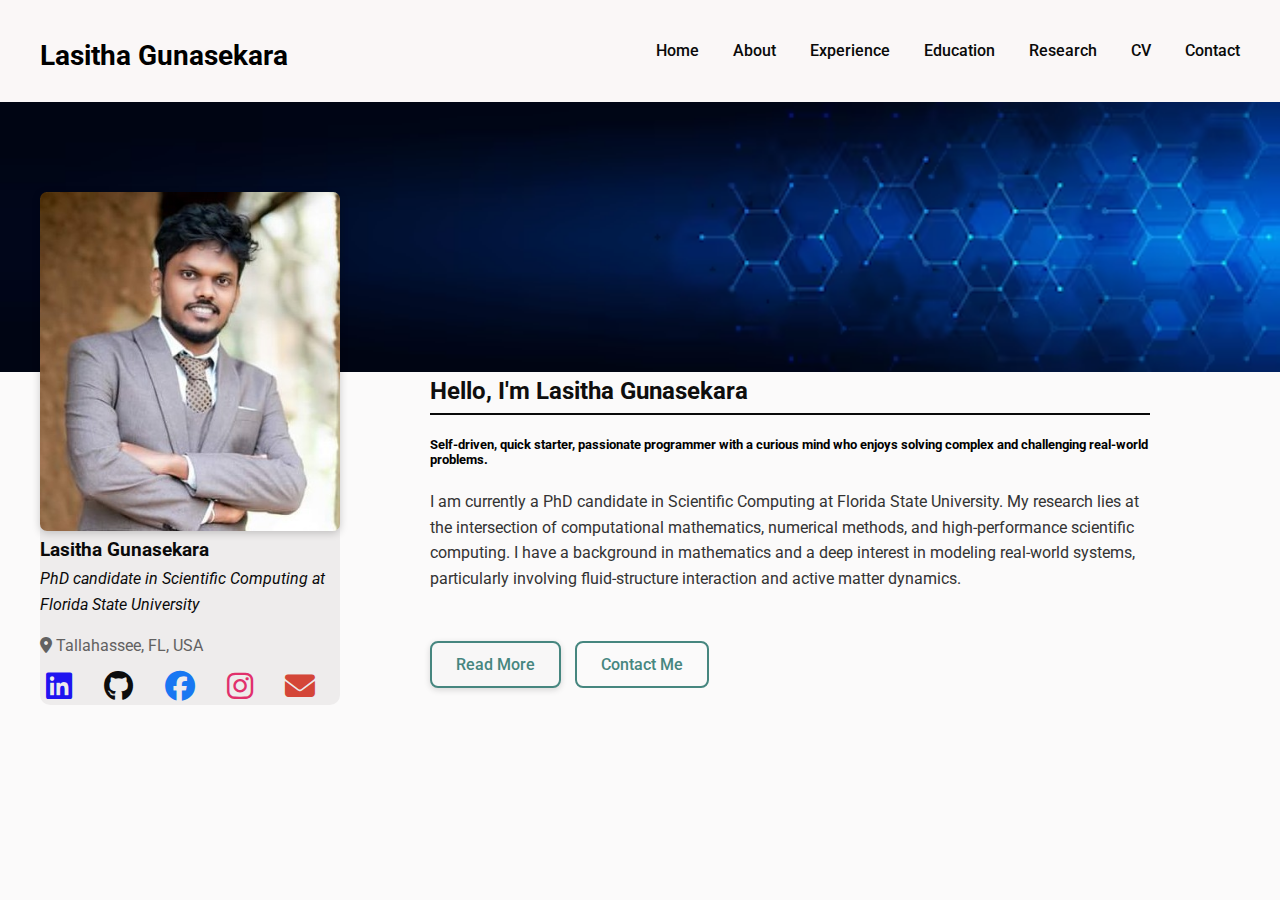
<file: index.html>
<!DOCTYPE html>
<html lang="en">
<head>
  <meta charset="UTF-8">
  <title>Lasitha Madusanka | PhD Student</title>
  <link rel="stylesheet" href="https://fonts.googleapis.com/css2?family=Roboto:wght@300;500;700&display=swap">
  <!-- ✅ Font Awesome for icons -->
  <link rel="stylesheet" href="https://cdnjs.cloudflare.com/ajax/libs/font-awesome/6.5.0/css/all.min.css">
  <link rel="stylesheet" href="/assets/css/style.css"> 


<header>
  <h1>Lasitha Gunasekara</h1>
  <nav>
    <a href="home.html">Home</a>
   <a href="about.html">About</a>
      <a href="experience.html">Experience</a>
      <a href="education.html">Education</a>
      <a href="research.html">Research</a>
      <a href="cv.html">CV</a>
      <a href="contact.html">Contact</a>
  </nav>
</header>

<div class="banner"> </div>

<div class="container">
<div class="main-wrapper">
  <!-- Sidebar with Profile -->
  <div class="sidebar">
    <img src="/assets/img/bio_image.jpg" alt="Lasitha Madusanka" style="width: 100%; border-radius: 7px; margin-bottom: -15px;">
    <h3 style="margin-bottom: 5px; color: #0a0a0a;">Lasitha Gunasekara</h3>
    <p style="font-style: italic; color: #0a0a0a; margin-top: 0;">
      PhD candidate in Scientific Computing at Florida State University
    </p>
    <p style="color: #626161; margin: 10px 0;">
      <i class="fa fa-map-marker-alt"></i> Tallahassee, FL, USA
    </p>
  <div class="social">
  <a href="https://www.linkedin.com/in/lasitha-gunasekara-23a502315/" target="_blank">
    <button class="icon-btn linkedin">
      <i class="fab fa-linkedin" style="color: hsl(243, 88%, 51%);"></i>
    </button>
  </a>

  <a href="https://github.com/LasithaGunasekara/" target="_blank">
    <button class="icon-btn github">
      <i class="fab fa-github" style="color: hsl(0, 0%, 5%);"></i>
    </button>
  </a>

  <a href="https://www.facebook.com/lasitha.madusanka.71/" target="_blank">
    <button class="icon-btn facebook">
      <i class="fab fa-facebook" style="color: #1877F2;"></i>
    </button>
  </a>

  <a href="https://www.instagram.com/lasitha.madusanka.71/" target="_blank">
    <button class="icon-btn instagram">
      <i class="fab fa-instagram" style="color: #E1306C;"></i>
    </button>
  </a>

  <a href="mailto:hmg21g@fsu.edu">
    <button class="icon-btn email">
      <i class="fas fa-envelope" style="color: #D44638;"></i>
    </button>
  </a>
</div>

 </div>
  </div>

  <!-- Main content py -m http.server 8000  http://localhost:8000/-->
  
  <div class="col-md-9">
    <div class="content section-padding valign" style="margin-left: 10%; margin-top: 185px;">
      <div class="caption">
  <h2>Hello, I'm <span class="teal">Lasitha Gunasekara</span></h2>

  <h5>
    Self-driven, quick starter, passionate programmer with a curious mind who enjoys solving complex and challenging real-world problems.
  </h5>

  <p style="margin-top: 20px; font-size: 16px; line-height: 1.6; color: #333;">
    I am currently a PhD candidate in Scientific Computing at Florida State University.
    My research lies at the intersection of computational mathematics, numerical methods,
    and high-performance scientific computing. I have a background in mathematics and a deep interest
    in modeling real-world systems, particularly involving fluid-structure interaction and active matter dynamics.
  </p>
</div>


      

      <div class='buttons'>
        <a href="#about" class="readme">Read More</a>
        <a href="#contact" class="contactme">Contact Me</a>
      </div>
      
    </div>
  </div>

</div>
</body>
</html>
</file>
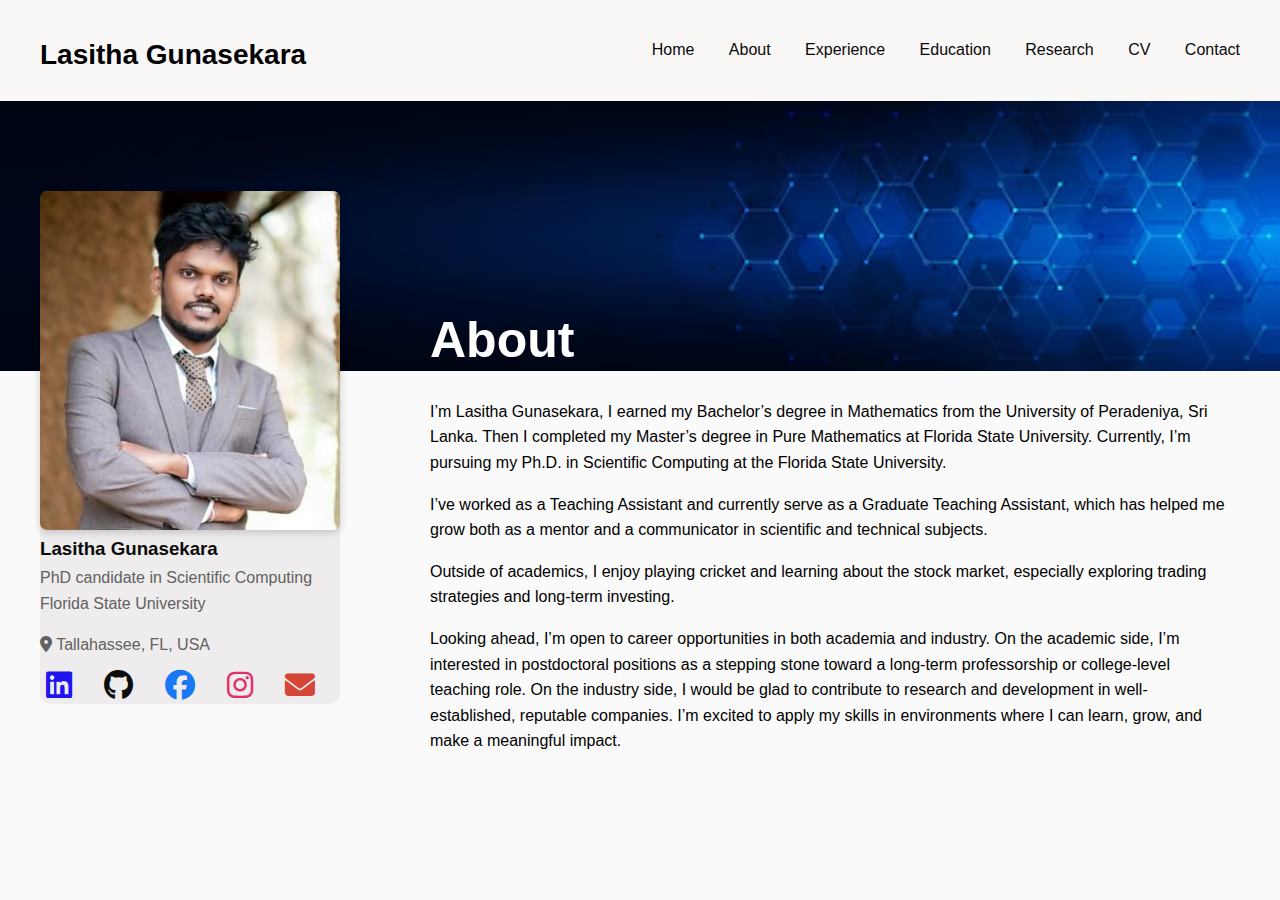
<file: about.html>
<!DOCTYPE html>
<html lang="en">
<head>
  <meta charset="UTF-8" />
  <title>About | Lasitha Gunasekara</title>
  <link rel="stylesheet" href="https://cdnjs.cloudflare.com/ajax/libs/font-awesome/6.5.0/css/all.min.css">
 <link rel="stylesheet" href="/assets/css/style.css"> 
</head>
<body>
  <header>
  <h1>Lasitha Gunasekara</h1>
  <nav>
    <a href="home.html">Home</a>
   <a href="about.html">About</a>
      <a href="experience.html">Experience</a>
      <a href="education.html">Education</a>
      <a href="research.html">Research</a>
      <a href="cv.html">CV</a>
      <a href="contact.html">Contact</a>
  </nav>
</header>

<div class="banner"> </div>

<div class="container">
<div class="main-wrapper">
  <!-- Sidebar with Profile -->
  <div class="sidebar">
        <img src="/assets/img/bio_image.jpg" alt="Lasitha Madusanka"
          style="width: 100%; border-radius: 7px; margin-bottom: -15px;">
        <h3 style="margin-bottom: 5px; color: #0a0a0a;">Lasitha Gunasekara</h3>
        <p style=" color: #626161; margin-top: 0;">
          PhD candidate in Scientific Computing Florida State University
        </p>
        <p style="color: #626161; margin: 10px 0;">
          <i class="fa fa-map-marker-alt"></i> Tallahassee, FL, USA
        </p>

  <div class="social">
  <a href="https://www.linkedin.com/in/lasitha-gunasekara-23a502315/" target="_blank">
    <button class="icon-btn linkedin">
      <i class="fab fa-linkedin" style="color: hsl(243, 88%, 51%);"></i>
    </button>
  </a>

  <a href="https://github.com/LasithaGunasekara/" target="_blank">
    <button class="icon-btn github">
      <i class="fab fa-github" style="color: hsl(0, 0%, 5%);"></i>
    </button>
  </a>

  <a href="https://www.facebook.com/lasitha.madusanka.71/" target="_blank">
    <button class="icon-btn facebook">
      <i class="fab fa-facebook" style="color: #1877F2;"></i>
    </button>
  </a>

  <a href="https://www.instagram.com/lasitha.madusanka.71/" target="_blank">
    <button class="icon-btn instagram">
      <i class="fab fa-instagram" style="color: #E1306C;"></i>
    </button>
  </a>

  <a href="mailto:hmg21g@fsu.edu">
    <button class="icon-btn email">
      <i class="fas fa-envelope" style="color: #D44638;"></i>
    </button>
  </a>
</div>

 </div>
  </div>

  <main>
    <section id="about" class="banner-section">
  <div class="overlay">
    <h1 class="banner-title" style="margin-top: 120px; margin-left: 80px";>About</h1>
  </div>
  <div class="content section-padding valign" style="margin-left: 80px; margin-top: 30px; line-height: 1.6;">
     <p>
      I’m Lasitha Gunasekara, I earned my Bachelor’s degree in Mathematics from the University of Peradeniya, Sri Lanka. Then I completed my Master’s degree in Pure Mathematics at Florida State University. Currently, I’m pursuing my Ph.D. in Scientific Computing at the Florida State University.
    </p>
    <p>
     I’ve worked as a Teaching Assistant and currently serve as a Graduate Teaching Assistant, which has helped me grow both as a mentor and a communicator in scientific and technical subjects.
    </p>
    <p>
      Outside of academics, I enjoy playing cricket and learning about the stock market, especially exploring trading strategies and long-term investing.
    </p>
    <p>Looking ahead, I’m open to career opportunities in both academia and industry. On the academic side, I’m interested in postdoctoral positions as a stepping stone toward a long-term professorship or college-level teaching role. On the industry side, I would be glad to contribute to research and development in well-established, reputable companies. I’m excited to apply my skills in environments where I can learn, grow, and make a meaningful impact.</p>
    </div>
</div>
    </section>
  </main>
</body>
</html>
</file>
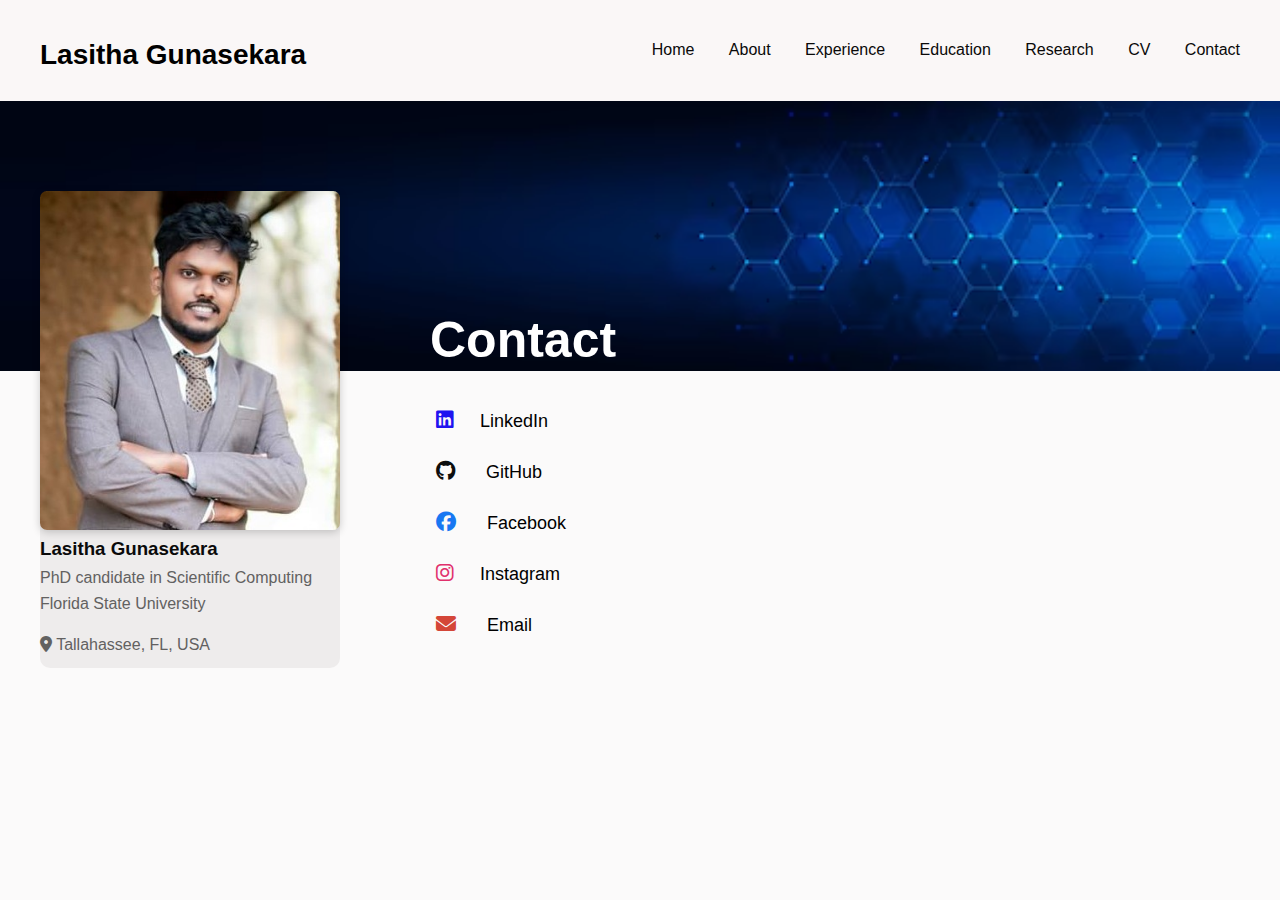
<file: contact.html>
<!DOCTYPE html>
<html lang="en">
<head>
  <meta charset="UTF-8" />
  <title>Contact | Lasitha Gunasekara</title>
  <link rel="stylesheet" href="https://cdnjs.cloudflare.com/ajax/libs/font-awesome/6.5.0/css/all.min.css">
 <link rel="stylesheet" href="/assets/css/style.css"> 
</head>
<body>
  <header>
  <h1>Lasitha Gunasekara</h1>
  <nav>
    <a href="index.html">Home</a>
   <a href="about.html">About</a>
      <a href="experience.html">Experience</a>
      <a href="education.html">Education</a>
      <a href="research.html">Research</a>
      <a href="cv.html">CV</a>
      <a href="contact.html">Contact</a>
  </nav>
</header>

<div class="banner"> </div>

<div class="container">
<div class="main-wrapper">
  <!-- Sidebar with Profile -->
  <div class="sidebar">
        <img src="/assets/img/bio_image.jpg" alt="Lasitha Madusanka"
          style="width: 100%; border-radius: 7px; margin-bottom: -15px;">
        <h3 style="margin-bottom: 5px; color: #0a0a0a;">Lasitha Gunasekara</h3>
        <p style=" color: #626161; margin-top: 0;">
          PhD candidate in Scientific Computing Florida State University
        </p>
        <p style="color: #626161; margin: 10px 0;">
          <i class="fa fa-map-marker-alt"></i> Tallahassee, FL, USA
        </p>
 

 </div>
  </div>

  <main>
    <section id="about" class="banner-section">
  <div class="overlay">
    <h1 class="banner-title" style="margin-top: 120px; margin-left: 80px";>Contact</h1>
  </div>
   <div class="contact-icons-vertical">
  <a href="https://www.linkedin.com/in/lasitha-gunasekara-23a502315/" target="_blank">
    <button class="icon-btn linkedin">
      <i class="fab fa-linkedin" style="color: hsl(243, 88%, 51%);"></i>
    </button>LinkedIn
  </a>

  <a href="https://github.com/LasithaGunasekara/" target="_blank">
    <button class="icon-btn github">
      <i class="fab fa-github" style="color: hsl(0, 0%, 5%);"></i>
    </button> GitHub
  </a>

  <a href="https://www.facebook.com/lasitha.madusanka.71/" target="_blank">
    <button class="icon-btn facebook">
      <i class="fab fa-facebook" style="color: #1877F2;"></i>
    </button> Facebook
  </a>

  <a href="https://www.instagram.com/lasitha.madusanka.71/" target="_blank">
    <button class="icon-btn instagram">
      <i class="fab fa-instagram" style="color: #E1306C;"></i>
    </button>Instagram
  </a>

  <a href="mailto:hmg21g@fsu.edu">
    <button class="icon-btn email">
      <i class="fas fa-envelope" style="color: #D44638;"></i>
    </button> Email
  </a>
</div>

</section></div></main>
</body>
</html>
</file>
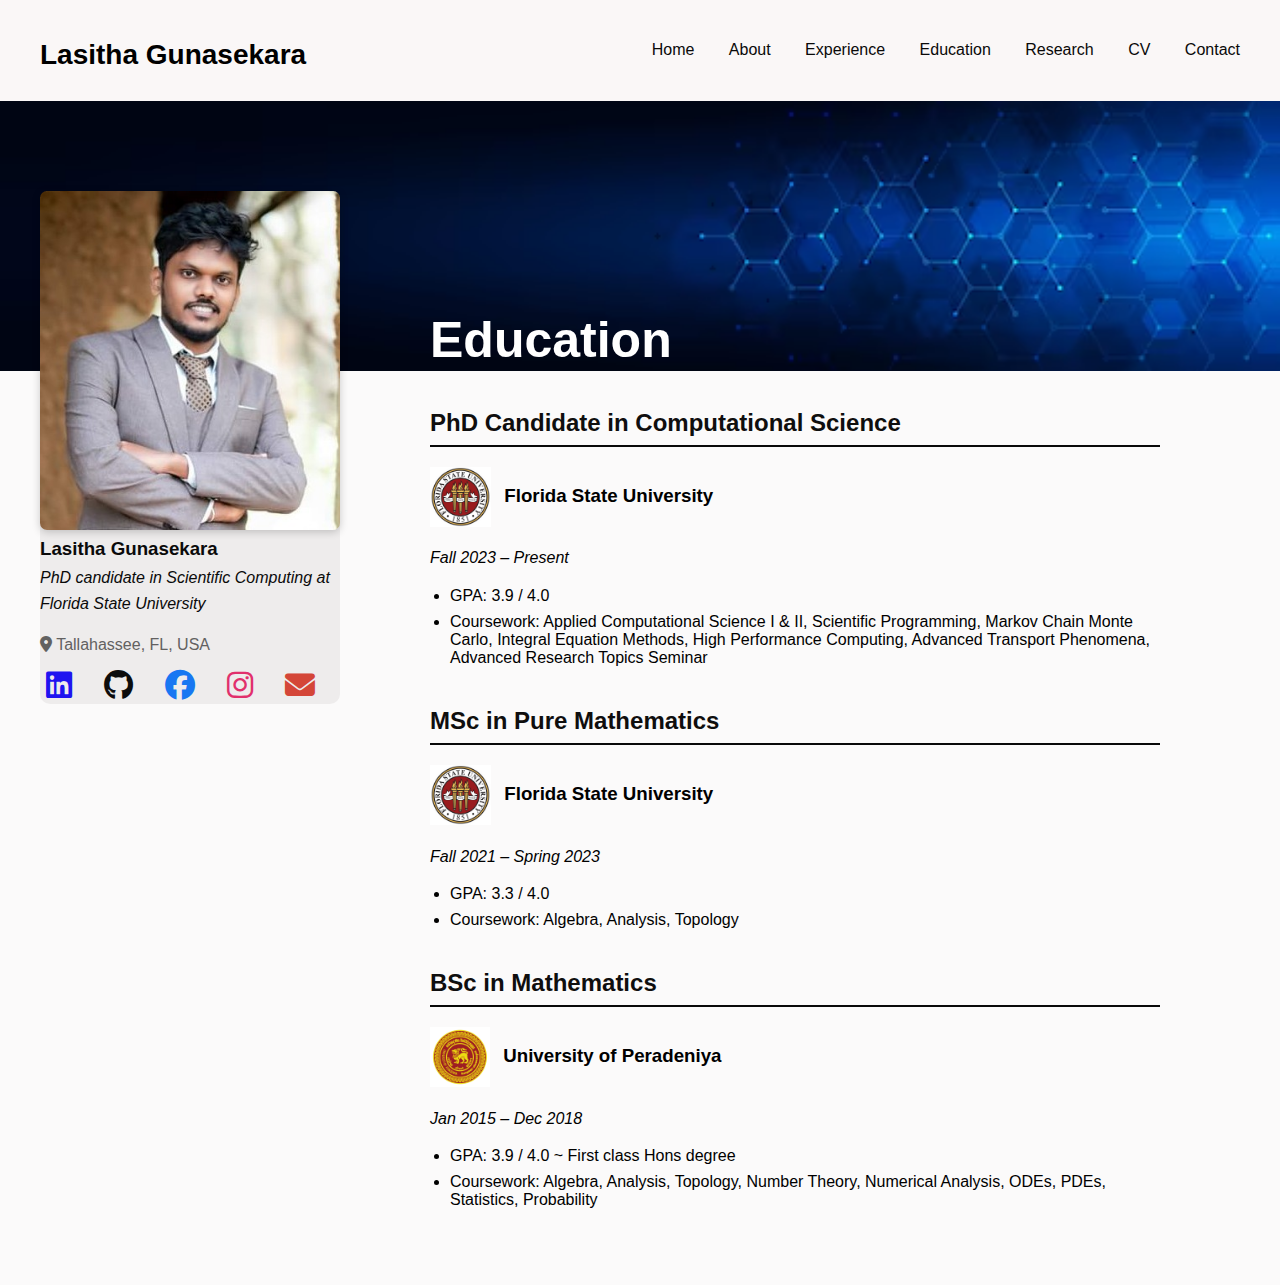
<file: education.html>
<!DOCTYPE html>
<html lang="en">
<head>
  <meta charset="UTF-8" />
  <title>Education | Lasitha Gunasekara</title>
  <link rel="stylesheet" href="https://cdnjs.cloudflare.com/ajax/libs/font-awesome/6.5.0/css/all.min.css">
 <link rel="stylesheet" href="/assets/css/style.css"> 
</head>
<body>
  <header>
  <h1>Lasitha Gunasekara</h1>
  <nav>
    <a href="home.html">Home</a>
   <a href="about.html">About</a>
      <a href="experience.html">Experience</a>
      <a href="education.html">Education</a>
      <a href="research.html">Research</a>
      <a href="cv.html">CV</a>
      <a href="contact.html">Contact</a>
  </nav>
</header>

<div class="banner"> </div>

<div class="container">
<div class="main-wrapper">
  <!-- Sidebar with Profile -->
  <div class="sidebar">
    <img src="/assets/img/bio_image.jpg" alt="Lasitha Madusanka" style="width: 100%; border-radius: 7px; margin-bottom: -15px;">
    <h3 style="margin-bottom: 5px; color: #0a0a0a;">Lasitha Gunasekara</h3>
    <p style="font-style: italic; color: #0a0a0a; margin-top: 0;">
      PhD candidate in Scientific Computing at Florida State University
    </p>
    <p style="color: #626161; margin: 10px 0;">
      <i class="fa fa-map-marker-alt"></i> Tallahassee, FL, USA
    </p>
  <div class="social">
  <a href="https://www.linkedin.com/in/lasitha-gunasekara-23a502315/" target="_blank">
    <button class="icon-btn linkedin">
      <i class="fab fa-linkedin" style="color: hsl(243, 88%, 51%);"></i>
    </button>
  </a>

  <a href="https://github.com/LasithaGunasekara/" target="_blank">
    <button class="icon-btn github">
      <i class="fab fa-github" style="color: hsl(0, 0%, 5%);"></i>
    </button>
  </a>

  <a href="https://www.facebook.com/lasitha.madusanka.71/" target="_blank">
    <button class="icon-btn facebook">
      <i class="fab fa-facebook" style="color: #1877F2;"></i>
    </button>
  </a>

  <a href="https://www.instagram.com/lasitha.madusanka.71/" target="_blank">
    <button class="icon-btn instagram">
      <i class="fab fa-instagram" style="color: #E1306C;"></i>
    </button>
  </a>

  <a href="mailto:hmg21g@fsu.edu">
    <button class="icon-btn email">
      <i class="fas fa-envelope" style="color: #D44638;"></i>
    </button>
  </a>
</div>
  </div>
 </div>
  

 <!-- Main education content -->
<main class="education-main">

  <div class="overlay">
    <h1 class="banner-title" style="margin-top: 80px;">Education</h1>
  </div>

  <h2>
    <a href="https://www.sc.fsu.edu" target="_blank" class="education-link">
      PhD Candidate in Computational Science
    </a>
  </h2>
  <h3>
     <img src="/assets/img/FSU logo.jpg" alt="FSU Logo" style="height: 60px; vertical-align: middle; margin-right: 8px;"></img>
    <a href="https://www.fsu.edu" target="_blank" class="education-link">
      Florida State University
    </a>
  </h3>
  <p><em>Fall 2023 – Present</em></p>
  <ul>
    <li>GPA: 3.9 / 4.0</li>
    <li>Coursework: Applied Computational Science I & II, Scientific Programming, Markov Chain Monte Carlo, Integral Equation Methods, High Performance Computing, Advanced Transport Phenomena, Advanced Research Topics Seminar</li>
  </ul>

  

  <h2>
    <a href="https://www.math.fsu.edu" target="_blank" class="education-link">
      MSc in Pure Mathematics
    </a>
  </h2>
  <h3>
    <img src="/assets/img/FSU logo.jpg" alt="FSU Logo" style="height: 60px; vertical-align: middle; margin-right: 8px;"></img>
    <a href="https://www.fsu.edu" target="_blank" class="education-link">
      Florida State University
    </a>
  </h3>
  <p><em>Fall 2021 – Spring 2023</em></p>
  <ul>
    <li>GPA: 3.3 / 4.0</li>
    <li>Coursework: Algebra, Analysis, Topology</li>
  </ul>

  

  <h2>
    <a href="https://sci.pdn.ac.lk/maths/" target="_blank"  class="education-link">
      BSc in Mathematics
    </a>
  </h2>
  <h3>
    <img src="/assets/img/peraLogo.png" alt="FSU Logo" style="height: 60px; vertical-align: middle; margin-right: 8px;"></img>
    <a href="https://www.pdn.ac.lk" target="_blank" class="education-link">
      University of Peradeniya
    </a>
  </h3>
  <p><em>Jan 2015 – Dec 2018</em></p>
  <ul>
    <li>GPA: 3.9 / 4.0 ~ First class Hons degree </li>
    <li>Coursework: Algebra, Analysis, Topology, Number Theory, Numerical Analysis, ODEs, PDEs, Statistics, Probability</li>
  </ul>

</main>
</div>
</body>
</html>
</file>
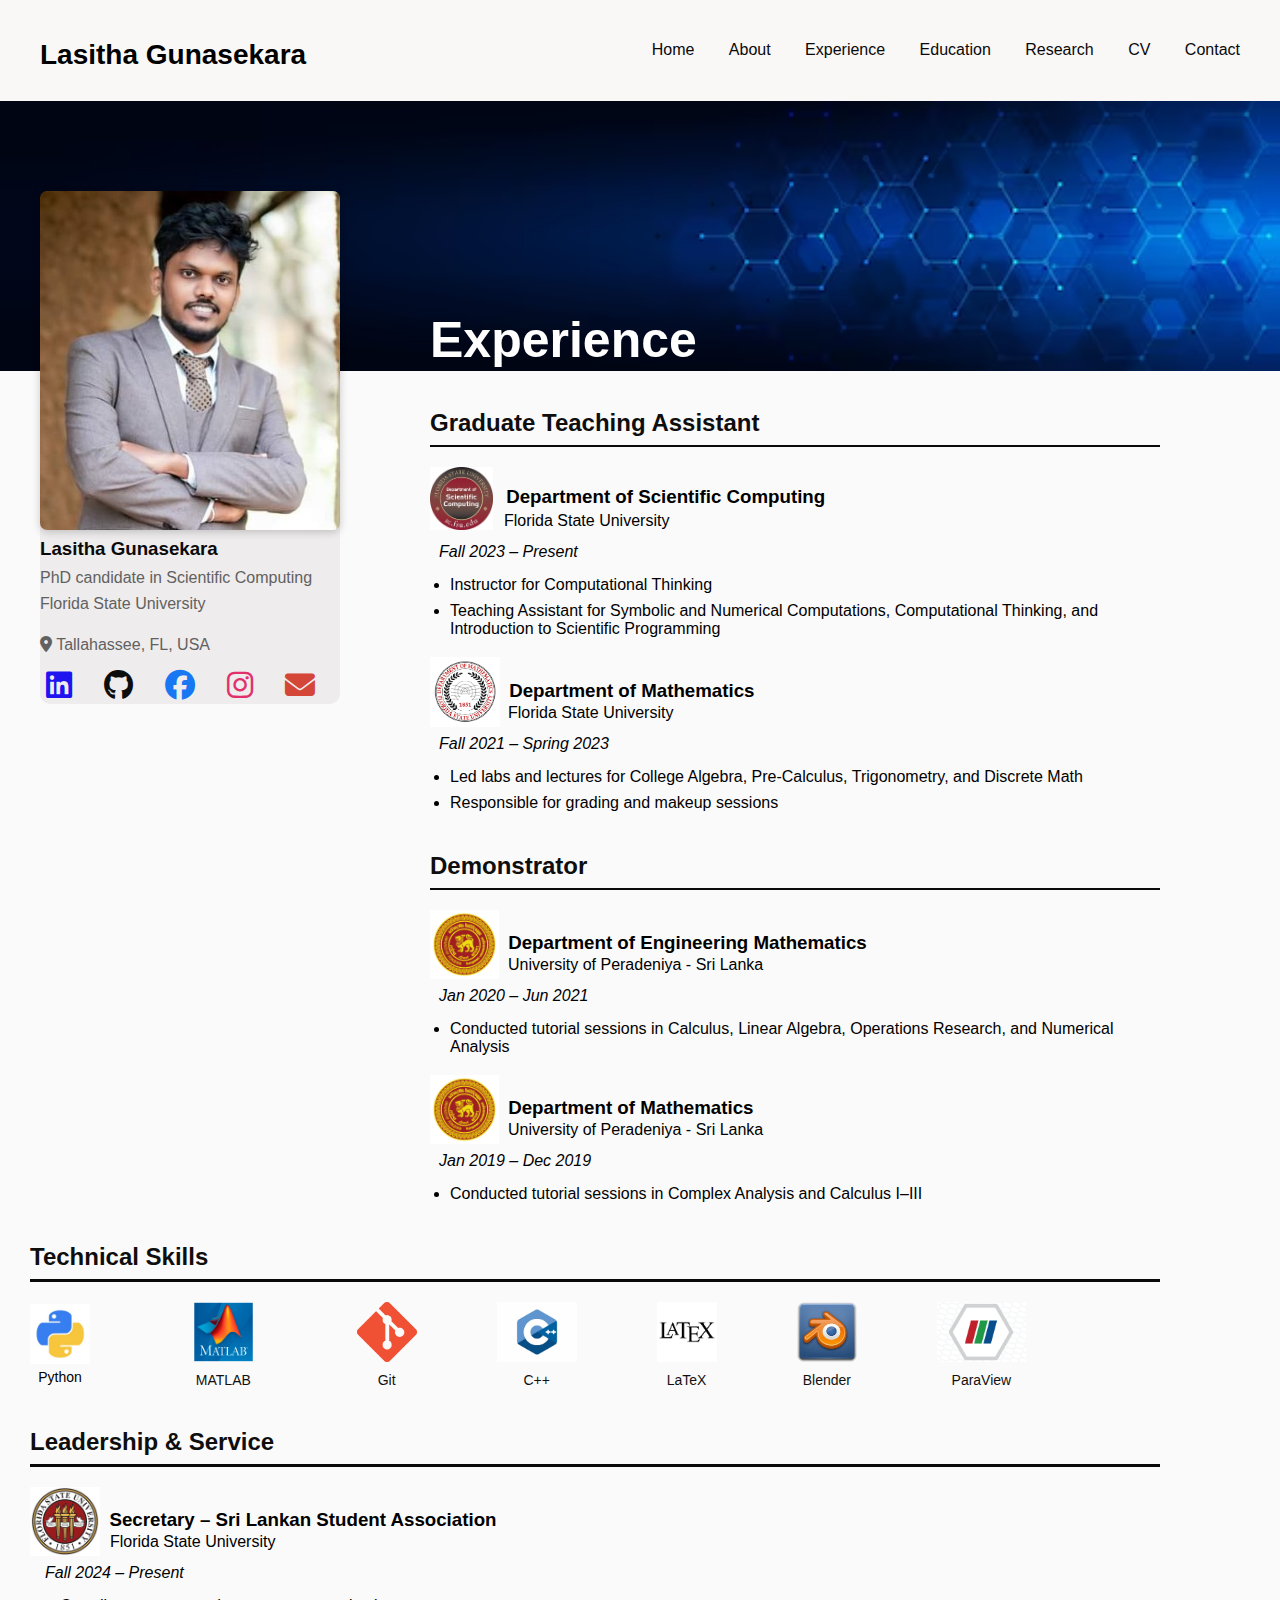
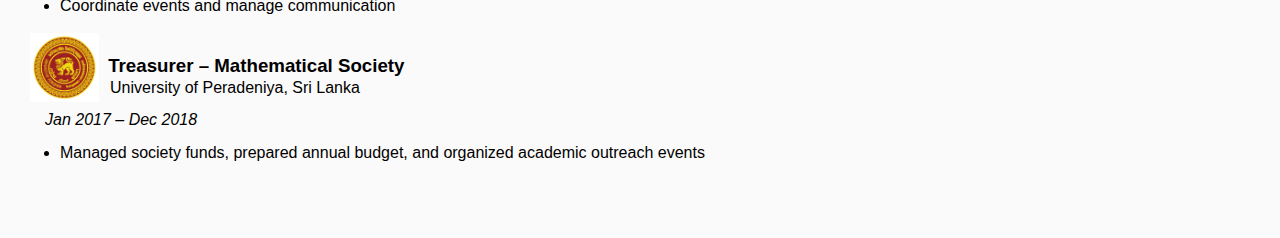
<file: experience.html>
<!DOCTYPE html>
<html lang="en">

<head>
  <meta charset="UTF-8" />
  <title>Experience | Lasitha Gunasekara</title>
  <link rel="stylesheet" href="https://cdnjs.cloudflare.com/ajax/libs/font-awesome/6.5.0/css/all.min.css">
  <link rel="stylesheet" href="/assets/css/style.css">
</head>

<body>
  <header>
    <h1>Lasitha Gunasekara</h1>
    <nav>
      <a href="index.html">Home</a>
      <a href="about.html">About</a>
      <a href="experience.html">Experience</a>
      <a href="education.html">Education</a>
      <a href="research.html">Research</a>
      <a href="cv.html">CV</a>
      <a href="contact.html">Contact</a>
    </nav>
  </header>

  <div class="banner"> </div>

  <div class="container">
    <div class="main-wrapper">
      <!-- Sidebar with Profile -->
      <div class="sidebar">
        <img src="/assets/img/bio_image.jpg" alt="Lasitha Madusanka"
          style="width: 100%; border-radius: 7px; margin-bottom: -15px;">
        <h3 style="margin-bottom: 5px; color: #0a0a0a;">Lasitha Gunasekara</h3>
        <p style=" color: #626161; margin-top: 0;">
          PhD candidate in Scientific Computing Florida State University
        </p>
        <p style="color: #626161; margin: 10px 0;">
          <i class="fa fa-map-marker-alt"></i> Tallahassee, FL, USA
        </p>

        <div class="social">
          <a href="https://www.linkedin.com/in/lasitha-gunasekara-23a502315/" target="_blank">
            <button class="icon-btn linkedin">
              <i class="fab fa-linkedin" style="color: hsl(243, 88%, 51%);"></i>
            </button>
          </a>

          <a href="https://github.com/LasithaGunasekara/" target="_blank">
            <button class="icon-btn github">
              <i class="fab fa-github" style="color: hsl(0, 0%, 5%);"></i>
            </button>
          </a>

          <a href="https://www.facebook.com/lasitha.madusanka.71/" target="_blank">
            <button class="icon-btn facebook">
              <i class="fab fa-facebook" style="color: #1877F2;"></i>
            </button>
          </a>

          <a href="https://www.instagram.com/lasitha.madusanka.71/" target="_blank">
            <button class="icon-btn instagram">
              <i class="fab fa-instagram" style="color: #E1306C;"></i>
            </button>
          </a>

          <a href="mailto:hmg21g@fsu.edu">
            <button class="icon-btn email">
              <i class="fas fa-envelope" style="color: #D44638;"></i>
            </button>
          </a>
        </div>

      </div>
    </div>

    <!-- Main education content -->
    <main class="education-main">

      <div class="overlay">
        <h1 class="banner-title" style="margin-top: 80px;">Experience</h1>
      </div>

      <h2>
        <a target="_blank">
          Graduate Teaching Assistant
        </a>
      </h2>

      <h3 style="margin-bottom: 3px;">
        <img src="assets/img/dSC_Logi.png" alt="FSU Logo"
          style="height: 63px; vertical-align: middle; margin-right: 8px;">
        <a href="https://www.sc.fsu.edu" target="_blank" class="education-link" style="font-weight: bold;">
          Department of Scientific Computing
        </a>
      </h3>

      <p style="margin-top: -25px; margin-left: 74px;">
        Florida State University
      </p>

      <p style="margin-top: -10px;;margin-left: 9px;"><em>Fall 2023 – Present</em></p>

      <ul style="margin-top: -5px">
        <li>Instructor for Computational Thinking</li>
        <li>Teaching Assistant for Symbolic and Numerical Computations, Computational Thinking, and Introduction to
          Scientific Programming</li>
      </ul>
      <h3 style="margin-bottom: 3px;">
        <img src="assets/img/math_fsu_logo.png" alt="FSU Logo"
          style="height: 70px; vertical-align: middle; margin-right: 4px;">
        <a href="https://www.sc.fsu.edu" target="_blank" class="education-link" style="font-weight: bold;">
          Department of Mathematics
        </a>
      </h3>

      <p style="margin-top: -30px; margin-left: 78px;">
        Florida State University
      </p>

      <p style="margin-top: -10px;;margin-left: 9px;"><em>Fall 2021 – Spring 2023</em></p>

      <ul style="margin-top: -5px">
        <li>Led labs and lectures for College Algebra, Pre-Calculus, Trigonometry, and Discrete Math
        </li>
        <li>Responsible for grading and makeup sessions</li>
      </ul>


      <h2>
        <a target="_blank">
          Demonstrator
        </a>
      </h2>

      <h3 style="margin-bottom: 3px;">
        <img src="/assets/img/peraLogo.png" alt="FSU Logo"
          style="height: 69px; vertical-align: middle; margin-right: 4px;">
        <a href="https://eng.pdn.ac.lk/maths/" target="_blank" class="education-link" style="font-weight: bold;">
          Department of Engineering Mathematics
        </a>
      </h3>

      <p style="margin-top: -30px; margin-left: 78px;">
        University of Peradeniya - Sri Lanka
      </p>

      <p style="margin-top: -10px;;margin-left: 9px;"><em>Jan 2020 – Jun 2021</em></p>

      <ul style="margin-top: -5px">
        <li>Conducted tutorial sessions in Calculus, Linear Algebra, Operations Research, and Numerical Analysis</li>

      </ul>
      <h3 style="margin-bottom: 3px;">
        <img src="/assets/img/peraLogo.png" alt="FSU Logo"
          style="height: 69px; vertical-align: middle; margin-right: 4px;">
        <a href="https://sci.pdn.ac.lk/maths/" target="_blank" class="education-link" style="font-weight: bold;">
          Department of Mathematics
        </a>
      </h3>

      <p style="margin-top: -30px; margin-left: 78px;">
        University of Peradeniya - Sri Lanka
      </p>

      <p style="margin-top: -10px;;margin-left: 9px;"><em>Jan 2019 – Dec 2019</em></p>

      <ul style="margin-top: -5px">
        <li> Conducted tutorial sessions in Complex Analysis and Calculus I–III</li>

      </ul>
      <!-- Leadership & Service Section -->

      <h2 style="border-bottom: 3px solid #090909;margin-left: -400px"> Technical Skills

      </h2>





      <div class="skills-container">
        <div class="skill-item">
          <img src="/assets/img/python-logo-1-300x300.jpg" alt="Python" >
          <a >Python</a>
        </div>
        <div class="skill-item">
          <img src="assets/img/MATLAB-Symbole.png" alt="HTML5">
          <div>MATLAB</div>
        </div>
        <div class="skill-item">
          <img src="/assets/img/git.png" alt="Git">
          <div>Git</div>
        </div>
        <div class="skill-item">
          <img src="/assets/img/C++.jpg" alt="C++">
          <div>C++</div>
        </div>
        <div class="skill-item">
          <img src="/assets/img/Latex.jpg" alt="LaTeX">
          <div>LaTeX</div>
        </div>
        <div class="skill-item">
          <img src="/assets/img/blender.jpg" alt="Blender">
          <div>Blender</div>
        </div>
        <div class="skill-item">
          <img src="/assets/img/ParaView.jpg" alt="ParaView">
          <div>ParaView</div>
        </div>
      </div>

      <!-- Leadership & Service Section -->

      <h2 style="border-bottom: 3px solid #090909;margin-left: -400px"> Leadership & Service

      </h2>
      <!-- Entry 1 -->
      <h3 style="margin-bottom: 3px;margin-left: -400px">
        <img src="/assets/img/FSU logo.jpg" alt="FSU Logo"
          style="height: 69px; vertical-align: middle; margin-right: 4px;">
        <a href="https://sci.pdn.ac.lk/maths/" target="_blank" class="education-link" style="font-weight: bold;">
          Secretary – Sri Lankan Student Association
        </a>
      </h3>

      <p style="margin-top: -30px; margin-left: -320px;">
        Florida State University
      </p>

      <p style="margin-top: -10px;margin-left: -385px;"><em>Fall 2024 – Present</em>

      <ul style="margin-top: -5px;margin-left: -390px;">
        <li> Coordinate events and manage communication</li>

      </ul>
      </p>



      <!-- Entry 2 -->
      <h3 style="margin-bottom: 3px;margin-left: -400px">
        <img src="/assets/img/peraLogo.png" alt="FSU Logo"
          style="height: 69px; vertical-align: middle; margin-right: 4px;">
        <a href="https://sci.pdn.ac.lk/maths/" target="_blank" class="education-link" style="font-weight: bold;">
          Treasurer – Mathematical Society
        </a>
      </h3>

      <p style="margin-top: -30px; margin-left: -320px;">
        University of Peradeniya, Sri Lanka
      </p>

      <p style="margin-top: -10px;margin-left: -385px;"><em>Jan 2017 – Dec 2018</em>

      <ul style="margin-top: -5px;margin-left: -390px;">
        <li> Managed society funds, prepared annual budget, and organized academic outreach events</li>

      </ul>
      </p>





    </main>
</file>
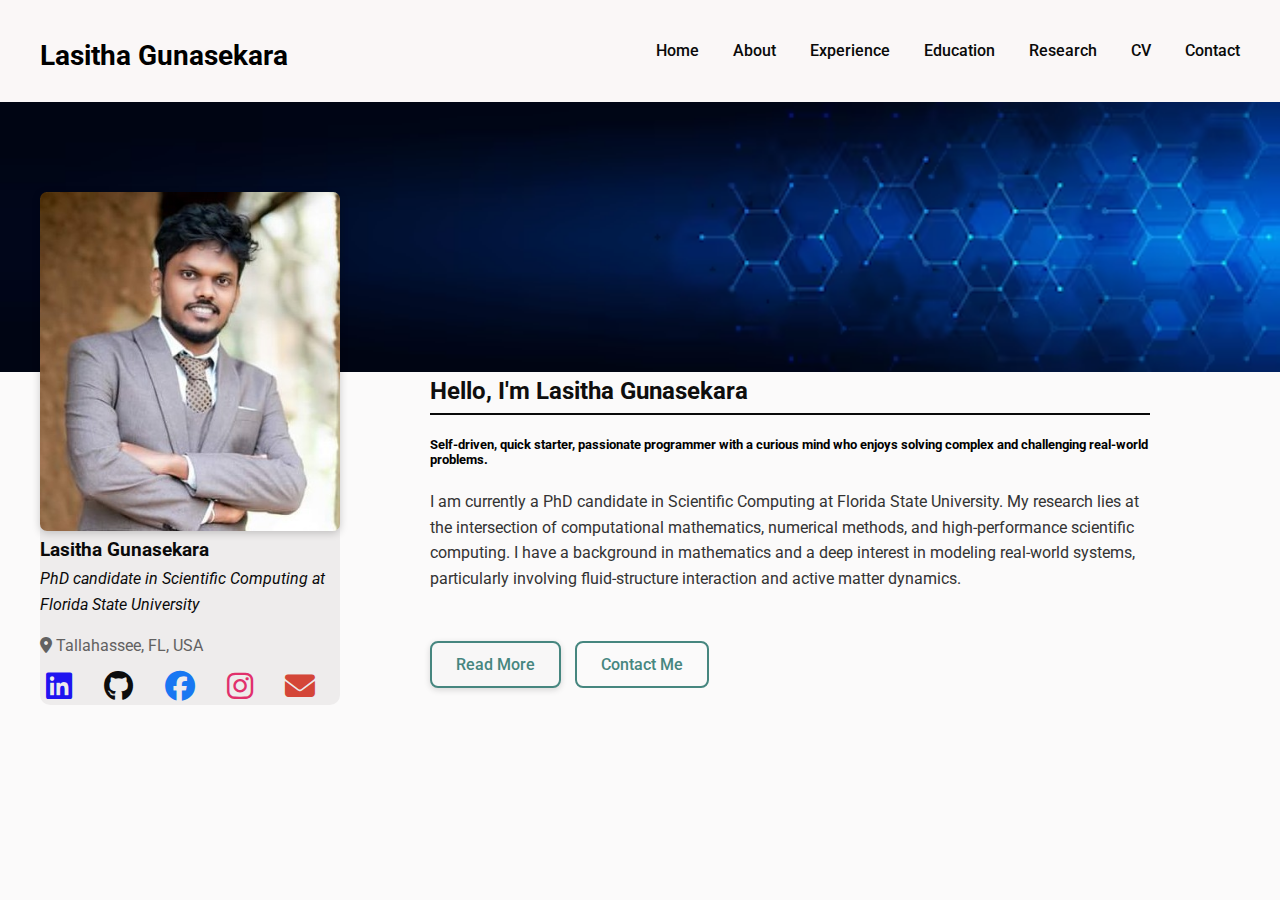
<file: home.html>
<!DOCTYPE html>
<html lang="en">
<head>
  <meta charset="UTF-8">
  <title>Lasitha Madusanka | PhD Student</title>
  <link rel="stylesheet" href="https://fonts.googleapis.com/css2?family=Roboto:wght@300;500;700&display=swap">
  <!-- ✅ Font Awesome for icons -->
  <link rel="stylesheet" href="https://cdnjs.cloudflare.com/ajax/libs/font-awesome/6.5.0/css/all.min.css">
  <link rel="stylesheet" href="/assets/css/style.css"> 


<header>
  <h1>Lasitha Gunasekara</h1>
  <nav>
    <a href="home.html">Home</a>
   <a href="about.html">About</a>
      <a href="experience.html">Experience</a>
      <a href="education.html">Education</a>
      <a href="research.html">Research</a>
      <a href="cv.html">CV</a>
      <a href="contact.html">Contact</a>
  </nav>
</header>

<div class="banner"> </div>

<div class="container">
<div class="main-wrapper">
  <!-- Sidebar with Profile -->
  <div class="sidebar">
    <img src="/assets/img/bio_image.jpg" alt="Lasitha Madusanka" style="width: 100%; border-radius: 7px; margin-bottom: -15px;">
    <h3 style="margin-bottom: 5px; color: #0a0a0a;">Lasitha Gunasekara</h3>
    <p style="font-style: italic; color: #0a0a0a; margin-top: 0;">
      PhD candidate in Scientific Computing at Florida State University
    </p>
    <p style="color: #626161; margin: 10px 0;">
      <i class="fa fa-map-marker-alt"></i> Tallahassee, FL, USA
    </p>
  <div class="social">
  <a href="https://www.linkedin.com/in/lasitha-gunasekara-23a502315/" target="_blank">
    <button class="icon-btn linkedin">
      <i class="fab fa-linkedin" style="color: hsl(243, 88%, 51%);"></i>
    </button>
  </a>

  <a href="https://github.com/LasithaGunasekara/" target="_blank">
    <button class="icon-btn github">
      <i class="fab fa-github" style="color: hsl(0, 0%, 5%);"></i>
    </button>
  </a>

  <a href="https://www.facebook.com/lasitha.madusanka.71/" target="_blank">
    <button class="icon-btn facebook">
      <i class="fab fa-facebook" style="color: #1877F2;"></i>
    </button>
  </a>

  <a href="https://www.instagram.com/lasitha.madusanka.71/" target="_blank">
    <button class="icon-btn instagram">
      <i class="fab fa-instagram" style="color: #E1306C;"></i>
    </button>
  </a>

  <a href="mailto:hmg21g@fsu.edu">
    <button class="icon-btn email">
      <i class="fas fa-envelope" style="color: #D44638;"></i>
    </button>
  </a>
</div>

 </div>
  </div>

  <!-- Main content -->
  
  <div class="col-md-9">
    <div class="content section-padding valign" style="margin-left: 10%; margin-top: 185px;">
      <div class="caption">
  <h2>Hello, I'm <span class="teal">Lasitha Gunasekara</span></h2>

  <h5>
    Self-driven, quick starter, passionate programmer with a curious mind who enjoys solving complex and challenging real-world problems.
  </h5>

  <p style="margin-top: 20px; font-size: 16px; line-height: 1.6; color: #333;">
    I am currently a PhD candidate in Scientific Computing at Florida State University.
    My research lies at the intersection of computational mathematics, numerical methods,
    and high-performance scientific computing. I have a background in mathematics and a deep interest
    in modeling real-world systems, particularly involving fluid-structure interaction and active matter dynamics.
  </p>
</div>


      

      <div class='buttons'>
        <a href="about.html" class="readme">Read More</a>
        <a href="contact.html" class="contactme">Contact Me</a>
      </div>
      
    </div>
  </div>

</div>
</body>
</html>
</file>
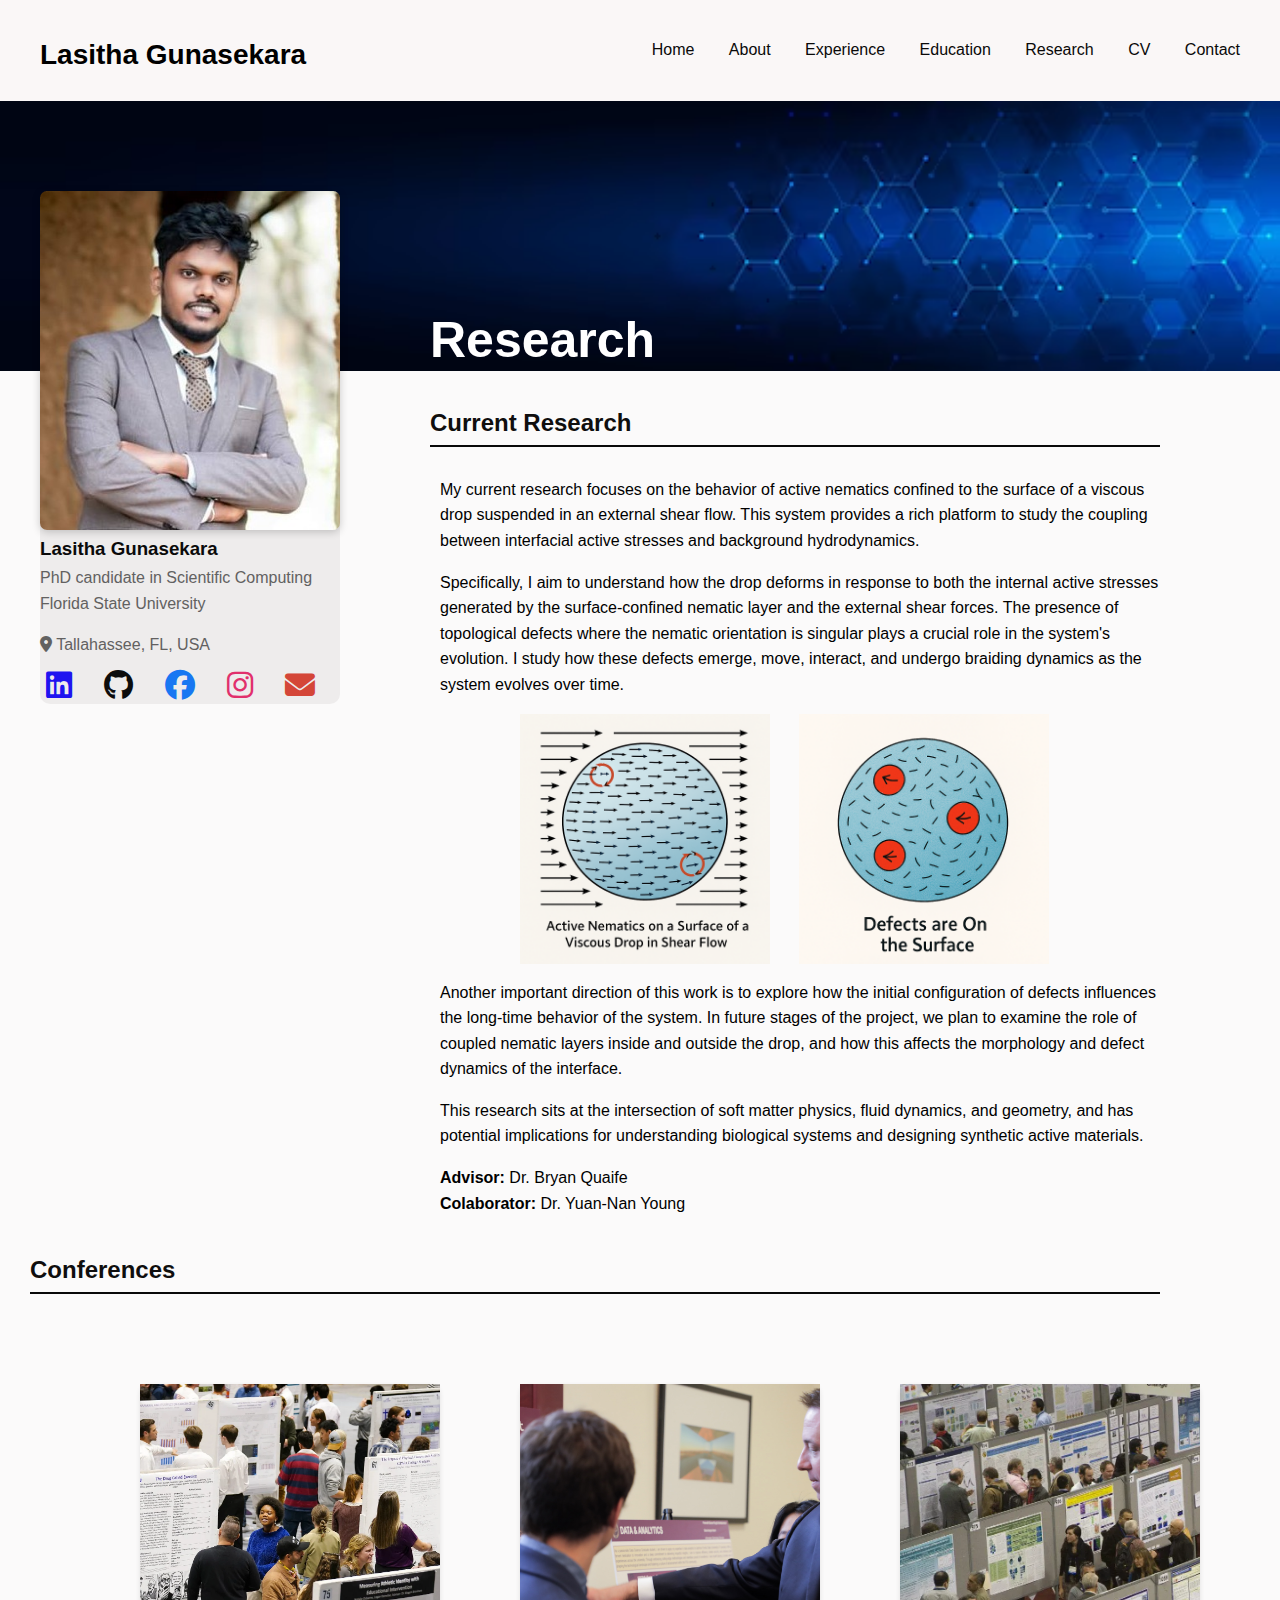
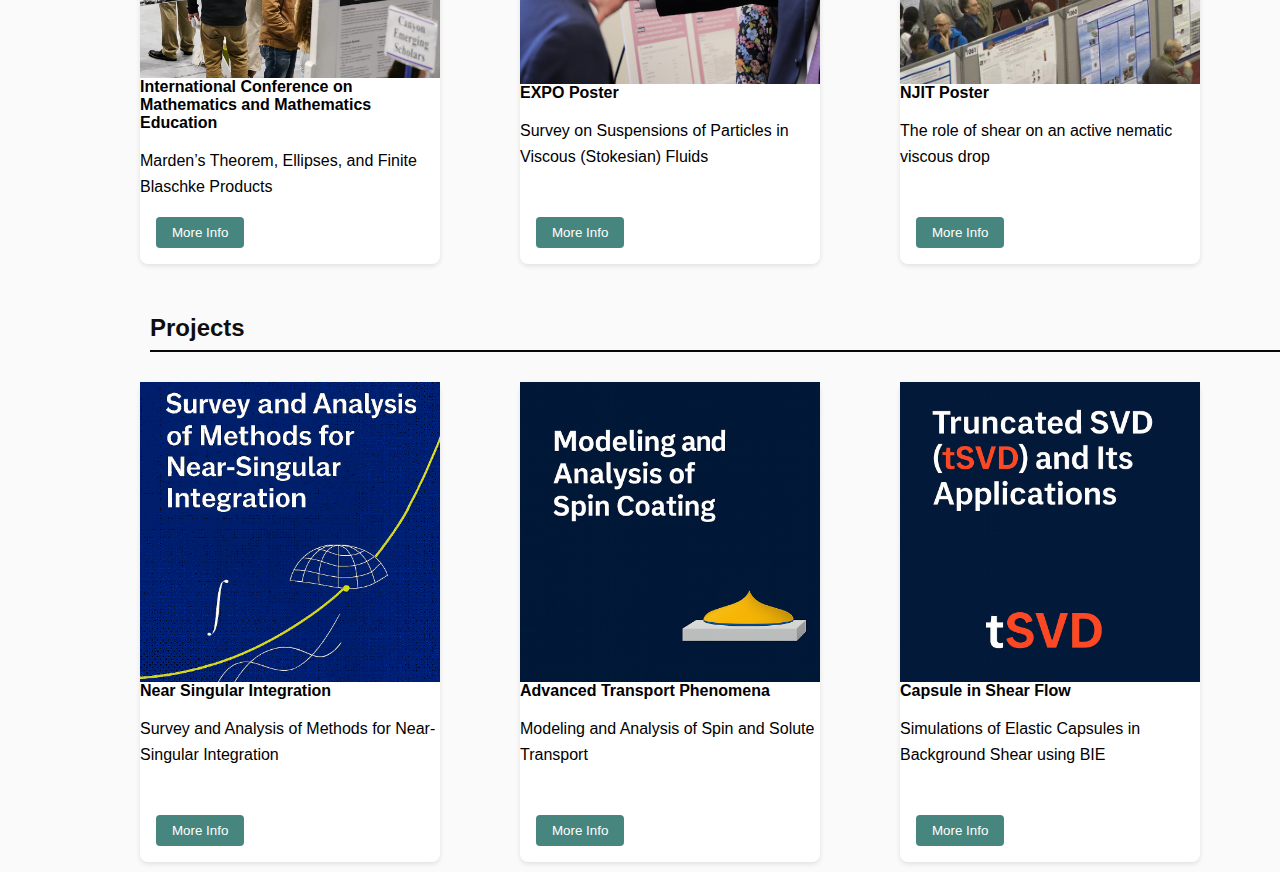
<file: research.html>
<!DOCTYPE html>
<html lang="en">

<head>
  <meta charset="UTF-8" />
  <title>Research | Lasitha Gunasekara</title>
  <link rel="stylesheet" href="https://cdnjs.cloudflare.com/ajax/libs/font-awesome/6.5.0/css/all.min.css">



  <link rel="stylesheet" href="/assets/css/style.css">
</head>

<body>
  <header>
    <h1>Lasitha Gunasekara</h1>
    <nav>
      <a href="index.html">Home</a>
      <a href="about.html">About</a>
      <a href="experience.html">Experience</a>
      <a href="education.html">Education</a>
      <a href="research.html">Research</a>
      <a href="cv.html">CV</a>
      <a href="contact.html">Contact</a>
    </nav>
  </header>

  <div class="banner"> </div>

  <div class="container">
    <div class="main-wrapper">
      <!-- Sidebar with Profile -->
      <div class="sidebar">
        <img src="/assets/img/bio_image.jpg" alt="Lasitha Madusanka"
          style="width: 100%; border-radius: 7px; margin-bottom: -15px;">
        <h3 style="margin-bottom: 5px; color: #0a0a0a;">Lasitha Gunasekara</h3>
        <p style=" color: #626161; margin-top: 0;">
          PhD candidate in Scientific Computing Florida State University
        </p>
        <p style="color: #626161; margin: 10px 0;">
          <i class="fa fa-map-marker-alt"></i> Tallahassee, FL, USA
        </p>
        <div class="social">
          <a href="https://www.linkedin.com/in/lasitha-gunasekara-23a502315/" target="_blank">
            <button class="icon-btn linkedin">
              <i class="fab fa-linkedin" style="color: hsl(243, 88%, 51%);"></i>
            </button>
          </a>

          <a href="https://github.com/LasithaGunasekara/" target="_blank">
            <button class="icon-btn github">
              <i class="fab fa-github" style="color: hsl(0, 0%, 5%);"></i>
            </button>
          </a>

          <a href="https://www.facebook.com/lasitha.madusanka.71/" target="_blank">
            <button class="icon-btn facebook">
              <i class="fab fa-facebook" style="color: #1877F2;"></i>
            </button>
          </a>

          <a href="https://www.instagram.com/lasitha.madusanka.71/" target="_blank">
            <button class="icon-btn instagram">
              <i class="fab fa-instagram" style="color: #E1306C;"></i>
            </button>
          </a>

          <a href="mailto:hmg21g@fsu.edu">
            <button class="icon-btn email">
              <i class="fas fa-envelope" style="color: #D44638;"></i>
            </button>
          </a>
        </div>

      </div>
    </div>

    <!-- Main education content -->

    <main class="education-main">
      <div class="overlay">
        <h1 class="banner-title" style="margin-top: 80px;">Research</h1>
      </div>

      <h2>
        <a target="_blank" class="education-link">
          Current Research
        </a>
      </h2>
      <div class="content section-padding valign" style="margin-left: 10px; margin-top: 30px; line-height: 1.6;">
        <p>
          My current research focuses on the behavior of active nematics confined to the surface of a viscous drop
          suspended in an external shear flow. This system provides a rich platform to study the coupling between
          interfacial active stresses and background hydrodynamics. </p>
        <p>
          Specifically, I aim to understand how the drop deforms in response to both the internal active stresses
          generated by the surface-confined nematic layer and the external shear forces. The presence of topological
          defects where the nematic orientation is singular plays a crucial role in the system's evolution. I study how
          these defects emerge, move, interact, and undergo braiding dynamics as the system evolves over time.</p>
        <img src="/assets/img/Current_Research_1.png"
          style="height: 250px; vertical-align: middle;margin-left: 80px; margin-right: 15px;">
        <img src="/assets/img/Current_Research_2.png"
          style="height: 250px; vertical-align: middle;margin-left: 10px; margin-right: 15px;">
        <p>
          Another important direction of this work is to explore how the initial configuration of defects influences the
          long-time behavior of the system. In future stages of the project, we plan to examine the role of coupled
          nematic layers inside and outside the drop, and how this affects the morphology and defect dynamics of the
          interface. </p>
        <p>This research sits at the intersection of soft matter physics, fluid dynamics, and geometry, and has
          potential implications for understanding biological systems and designing synthetic active materials.</p>
        <p>
            <strong>Advisor:</strong> Dr. Bryan Quaife<br>
            <strong>Colaborator:</strong> Dr. Yuan-Nan Young <br>
            
          </p>
      </div>
      <h2 style="border-bottom: 2px solid #090909;margin-left: -400px"> Conferences

      </h2>
  </div>

  <div class="projects-container">
    <div class="card">
      <img src="assets/img/UndergraduateResearchConference.webp" alt="project image">
      <div class="card-content">
        <div class="card-title">International Conference on Mathematics and Mathematics Education</div>
        <p>Marden’s Theorem, Ellipses, and Finite Blaschke Products</p>
      </div>
      <div class="card-action">
        <button class="more-info-btn" onclick="openModal('modal4')">More Info</button>
      </div>
    </div>

    <div id="modal4" class="modal-overlay" onclick="closeModal(event)">
      <div class="modal-content" onclick="event.stopPropagation()">
        <span class="close-btn" onclick="closeModal(event)">&times;</span>

        <div class="project-description">
          <h4>Topic: Marden’s Theorem, Ellipses, and Finite Blaschke Products</h4>
          <p>
            <strong>Authors:</strong> H.L.M. Gunasekara, T.R. Hettiarachchi, A.A.S. Perera, and J.A. Weliwita<br>
            <strong>Conference:</strong> International Conference on Mathematics and Mathematics Education (ICMME), Sri
            Lanka<br>
            <strong>Date:</strong> March 2019
          </p>

          <p><strong>Abstract:</strong></p>
          <p>
            This work investigates the geometric connection between Marden’s Theorem, which describes the ellipse
            inscribed in a triangle formed by the roots of a cubic polynomial, and finite Blaschke products, which are
            analytic functions defined on the unit disk.
            By analyzing the partial fraction decomposition of finite Blaschke products and their zero structure, we
            demonstrate how the foci of ellipses can be interpreted in terms of the zeros of certain linear fractional
            expressions.
            Our approach generalizes existing results by relaxing the condition that the zeros lie on the unit circle
            and offers a new proof of the ellipse equation in Marden’s Theorem without requiring direct reference to
            Blaschke products.
          </p>
          <div class="project-images">
            <img src="assets/img/UnderGraduateImage.png" class="project-img">

          </div>
        </div>


      </div>
    </div>
    <!-- Project 2 -->
    <div class="card">
      <img src="assets/img/fsuposter.jpg" alt="project image">
      <div class="card-content">
        <div class="card-title">EXPO Poster</div>
        <p>Survey on Suspensions of Particles in Viscous (Stokesian) Fluids</p>
      </div>
      <div class="card-action">
        <button class="more-info-btn" style=" " onclick="openModal('modal5')">More Info</button>
      </div>
    </div>
    <div id="modal5" class="modal-overlay" onclick="closeModal(event)">
      <div class="modal-content" onclick="event.stopPropagation()">
        <span class="close-btn" onclick="closeModal(event)">&times;</span>

        <div class="project-description">
          <h4>Topic: Survey on Suspensions of Particles in Viscous (Stokesian) Fluids</h4>


          <p><strong>Abstract:</strong></p>
          <p>
            This study focuses on the dynamics of capsules suspended in small-scale, slow-moving fluids (Stokes flow).
            We consider both deformable capsules (red blood cells, vesicles, drops, and bubbles) and rigid bodies in
            flows where the fluid’s viscous forces are much larger than its inertial forces. Deformable capsules
            interact with the fluid through forces like bending, repulsion, adhesion, stretching, and tension, creating
            a strong two-way coupling between the
            capsule shape and the fluid dynamics. Simulating these systems presents several challenges. One is resolving
            close interactions between membranes or with solid walls. Another is developing time stepping methods that
            minimize numerical stiffness that arises from simulating deformable membranes, particularly when dealing
            with large deformations. Simulating large systems also requires scalable methods, including parallel
            computing, HPC acceleration, and fast algorithms such as the Fast Multipole Method. We review key numerical
            methods including Boundary Integral Equation methods, Phase-Field models, Finite Element Methods, and
            Lattice Boltzmann Methods. Each method offers different advantages in terms of accuracy, stability, and
            computational cost. This survey helps guide the selection of appropriate strategies for modeling complex
            suspensions in low-Reynolds number flows, with relevance to biomedical and microfluidic applications.
          </p>
          <!-- Add your poster link here -->
          <p style="margin-top: 15px;">
            📄 <a href="https://drive.google.com/file/d/12C45Dz5UFxjmUIXhAHh_CXuqcp0RIqut/view?usp=sharing"
              target="_blank">
              View Poster (PDF)
            </a>
          </p>
          <div class="project-images">
            <img src="assets/img/Picture1.png" class="project-img">
            <img src="assets/img/Picture2.png" class="project-img">
            <img src="assets/img/image_abstract_poster.png" class="project-img">
          </div>
        </div>
      </div>
    </div>
    <!-- Project 3 -->
    <div class="card">
      <img src="assets/img/AGU2014-1200x675.webp" alt="project image">
      <div class="card-content">
        <div class="card-title">NJIT Poster</div>
        <p>The role of shear on an active nematic viscous drop</p>
      </div>
      <div class="card-action">
        <button class="more-info-btn" onclick="openModal('modal6')">More Info</button>
      </div>
    </div>


    <div id="modal6" class="modal-overlay" onclick="closeModal(event)">
      <div class="modal-content" onclick="event.stopPropagation()">
        <span class="close-btn" onclick="closeModal(event)">&times;</span>
        <div class="project-description">
          <h4>Topic: The role of shear on an active nematic viscous drop</h4>


          <p><strong>Abstract:</strong></p>
          <p>
            Interfaces suspended in a viscous solvent often include in-plane activity along the interface, which couples
            to the hydrodynamics. Recent work by M. Firouznia and D. Saintillan consider the dynamics of a viscous drop
            with interfacial nematic activity. Using a spectral representation for the drop and a spectral boundary
            integral equation method to resolve the hydrodynamics, they investigate the role of the active capillary
            number and the active Peclet number. However, they do not consider the role of a background flow. In this
            poster, I consider the dynamics of an active nematic viscous drop suspended in a shear flow. This serves as
            a first step toward simulating suspensions of active nematic interfaces within confining geometries. </p>

          <!-- Add your poster link here -->
          <p style="margin-top: 15px;">
            📄 <a href="https://drive.google.com/file/d/1hcDmVieX9yfqulN-dRuo49AubTA2YtQo/view?usp=sharing"
              target="_blank">
              View Poster (PDF)
            </a>
          </p>
          <!-- Optional images section -->
          <div class="project-images">
            <img src="assets/img/back_intro_Shear.png" alt="tSVD Example Illustration" class="project-img">
            <img src="assets/img/Defects_Image.png" alt="tSVD Applications Diagram" class="project-img">
          </div>
        </div>
      </div>
    </div>
  </div>

  <h2 style="border-bottom: 2px solid #090909;margin-left: 150px"> Projects

  </h2>
  </div>

  <div class="projects-container">
    <div class="card">
      <img src="assets/img/P1.png" alt="project image">
      <div class="card-content">
        <div class="card-title">Near Singular Integration</div>
        <p>Survey and Analysis of Methods for Near-Singular Integration</p>
      </div>
      <div class="card-action">
        <button class="more-info-btn" onclick="openModal('modal1')">More Info</button>
      </div>
    </div>

    <div id="modal1" class="modal-overlay" onclick="closeModal(event)">
      <div class="modal-content" onclick="event.stopPropagation()">
        <span class="close-btn" onclick="closeModal(event)">&times;</span>

        <div class="project-description">
          <h4>Project 1: Survey and Analysis of Methods for Near-Singular Integration</h4>
          <p><strong>Course Project</strong> – Near Singular Integration (Spring 2025)<br>
            <strong>Team</strong>: Lasitha Gunasekara, Sanjida Yeasmin, Jonathan Engle<br>
            <strong>Advisor</strong>: Dr. Bryan Quaife
          </p>
          <strong>Department</strong>: Department Of Scientific Computing



          <p>This project focused on the numerical challenges involved in evaluating near-singular integrals, which
            commonly arise in boundary integral methods used in fluid dynamics, electromagnetics, and elasticity.
            Standard quadrature techniques often fail when the evaluation point lies close to the boundary, due to steep
            gradients in the integrand. Our goal was to survey, analyze, and compare modern numerical strategies
            designed to address these difficulties.</p>

          <p>We reviewed several key approaches, including extrapolated regularization by Beale and Tlupova (2024),
            which replaces singular kernels with smooth approximations, and Quadrature by Expansion (QBX) by Klöckner et
            al. (2013), which evaluates layer potentials using local series expansions near the boundary. We also
            examined the differential geometric method introduced by Zhu and Veerapaneni (2022), which reformulates
            layer potentials using exterior calculus and quaternionic forms, achieving high-order accuracy. Another core
            technique studied was the three-region method proposed by Biros, Ying, and Zorin (2006), which partitions
            the domain based on proximity to the boundary and applies different quadrature strategies accordingly.</p>

          <p>We implemented and tested several of these methods, compared their convergence behavior, and evaluated
            their computational efficiency. The final report presents both the theoretical insights and numerical
            results, serving as a foundation for future work in this area.</p>

          <p style="margin-top: 10px;">
            💻 <a href="https://github.com/LasithaGunasekara/Class-Projects-Near-Singular-Integrals" target="_blank">
              View Project on GitHub
            </a>
          </p>


          <!-- Images section -->
          <div class="project-images">
            <img src="assets/img/Lasitha_Heat.png" alt="Near Singular Cover" class="project-img">
            <img src="assets/img/partitioning_and_strategy_cropped.png" alt="Numerical Method Diagram"
              class="project-img">
          </div>
        </div>

      </div>
    </div>
    <!-- Project 2 -->
    <div class="card">
      <img src="assets/img/P2.png" alt="project image">
      <div class="card-content">
        <div class="card-title">Advanced Transport Phenomena</div>
        <p>Modeling and Analysis of Spin and Solute Transport</p>
      </div>
      <div class="card-action">
        <button class="more-info-btn" onclick="openModal('modal2')">More Info</button>
      </div>
    </div>
    <div id="modal2" class="modal-overlay" onclick="closeModal(event)">
      <div class="modal-content" onclick="event.stopPropagation()">
        <span class="close-btn" onclick="closeModal(event)">&times;</span>
        <div class="project-description">
          <h4>Project 2: Modeling and Analysis of Spin Coating</h4>
          <p><strong>Course Project</strong> – Advanced Transport Phenomena (Fall 2024)<br>
            <strong>Team</strong>: Lasitha Gunasekara, Isaac, and Maureen<br>
            <strong>Advisor</strong>: Dr. Subramanian Ramakrishna<br>
            <strong>Department</strong>: FAMU-FSU College of Engineering (Chemical Engineering)
          </p>

          <p>This project focused on the mathematical modeling and physical interpretation of spin coating, a key
            technique for producing uniform thin polymer films. Using the classic works by Bornside et al. (1991) and
            Meyerhofer (1978), we derived and analyzed the governing transport equations for film thinning due to both
            radial flow and solvent evaporation. The objective was to derive the dry film thickness and evaluate the
            assumptions involved in lubrication theory for high-speed rotating substrates.</p>

          <p>We analytically solved the r-momentum Navier–Stokes equation under the thin-film approximation and
            established pseudosteady conditions. We confirmed that key dimensionless groups such as the Reynolds number
            and viscous scaling supported the neglect of inertial and radial viscous terms. The derived film thickness
            equation matched the one proposed by Bornside et al., connecting it back to physical parameters such as spin
            speed, viscosity, and solvent fraction.</p>

          <p>The second part of the project critically reviewed the Bornside model and recreated the original Figure 3
            showing dry film thickness versus spin speed for different polymer concentrations. We compared experimental
            and theoretical data and highlighted limitations due to simplifications, especially the decoupling of
            evaporation and convective thinning stages.</p>

          <p style="margin-top: 10px;">
            💻 <a href="https://github.com/LasithaGunasekara/Class-Projects-Spin-Coating-Transport-Theory"
              target="_blank">
              View Project on GitHub
            </a>
          </p>
          <!-- Images section (optional) -->
          <div class="project-images">
            <img src="assets/img/correct.png" alt="Spin Coating Diagram" class="project-img">
            <img src="assets/img/spin_Coating_image.png" alt="Dry Film Thickness Plot" class="project-img">
          </div>
        </div>
      </div>
    </div>
    <!-- Project 3 -->
    <div class="card">
      <img src="assets/img/P3.png" alt="project image">
      <div class="card-content">
        <div class="card-title">Capsule in Shear Flow</div>
        <p>Simulations of Elastic Capsules in Background Shear using BIE</p>
      </div>
      <div class="card-action">
        <button class="more-info-btn" onclick="openModal('modal3')">More Info</button>
      </div>
    </div>

  </div>
  <div id="modal3" class="modal-overlay" onclick="closeModal(event)">
    <div class="modal-content" onclick="event.stopPropagation()">
      <span class="close-btn" onclick="closeModal(event)">&times;</span>
      <div class="project-description">
        <h4>Project 3: Truncated SVD (tSVD) and Its Applications</h4>
        <p><strong>Graduate Seminar Presentation</strong> – Spring 2024<br>
          <strong>Course</strong>: ISC5934 (Graduate Seminar)<br>
          <strong>Instructor</strong>: Dr. Sachin Shanbhag<br>
          <strong>Department</strong>: Scientific Computing, Florida State University
        </p>

        <p>This individual project focused on exploring the theory and applications of Truncated Singular Value
          Decomposition (tSVD). The tSVD is a reduced-rank approximation technique derived from the standard SVD, where
          only the largest <em>k</em> singular values and corresponding vectors are retained. This makes it a powerful
          tool for dimensionality reduction, noise filtering, and solving ill-conditioned linear systems.</p>

        <p>In the presentation, I discussed:</p>
        <ul>
          <li>The difference between SVD and tSVD with geometric and algebraic interpretations.</li>
          <li>A hands-on example with a small matrix to show the impact of truncation.</li>
          <li>Applications of tSVD in scientific computing.</li>
          <li>A case study where tSVD is used to improve the conditioning of linear systems arising from highly
            oscillatory integrals, referencing work by Li et al. that utilizes Chebyshev spectral methods and Levin-type
            quadrature.</li>
        </ul>

        <p style="margin-top: 10px;">
          💻 <a href="https://github.com/LasithaGunasekara/Class-Projects-tSVD" target="_blank">
            View Project on GitHub
          </a>
        </p>
        <!-- Optional images section -->
        <div class="project-images">
          <img src="assets/img/tsvd.png" alt="tSVD Example Illustration" class="project-img">
          <img src="assets/img/tsvd1.png" alt="tSVD Applications Diagram" class="project-img">
        </div>
      </div>
    </div>
  </div>
  </div>


  <!-- JS -->
  <script>
    function openModal(id) {
      document.getElementById(id).style.display = 'flex';
    }

    function closeModal(event) {
      document.querySelectorAll('.modal-overlay').forEach(modal => {
        modal.style.display = 'none';
      });
    }
  </script>
  </main>
</body>

</html>
</file>
<file: assets/css/style.css>
body {
  font-family: 'Roboto', sans-serif;
  margin: 0;
  padding: 0;
  background-color: #fbfafaf1;
}

header {
  background-color: #faf7f7f1;
  padding: 20px 40px;
  display: flex;
  justify-content: space-between;
  align-items: center;
  border-bottom: -40px solid #f9f5f5;
}

nav a {
  margin-left: 30px;
  text-decoration: none;
  color: #090909;
  font-weight: 500;
}

nav a:hover {
  text-decoration: underline;
}

h1 {
  font-size: 28px;
  margin-bottom: 10px;
}

p {
  font-size: 16px;
  line-height: 1.6;
  max-width: 800px;
}

  .banner {
      background: url('/assets/img/banner.avif') center/cover no-repeat;
      height: 270px;
      display: flex;
      align-items: left;
      justify-content: left;
      color: rgb(59, 54, 54);
      font-size: 48px;
      font-weight: bold;
      opacity: 10; /* this makes it transparent */
      
      
    }
    .banner-title {
  color: white;
  font-size: 50px;
    }

.container {
  display: flex;
  flex-direction: row;
  align-items: flex-start;
  justify-content: flex-start;
  gap: 10px;
  margin: 0 auto;
  padding: 20px;
  max-width: 1200px;
   margin-top: -200px;  /* This pulls the container over the banner */
}
.main-wrapper {
  display: flex;
  gap: -50px;             /* space between sidebar and intro */
  align-items: flex-start;
  padding: -20px;
}
.sidebar {
  width: 300px;
  background-color: #eeecec;
  padding: -900px;
  border-radius: 10px;
  text-align: left;
  flex-shrink: 0;
  
}
.sidebar img {
  width: 100%;
  height: auto;
  border-radius: 8px;
  margin-bottom: 10px;
  box-shadow: 0 2px 8px rgba(0,0,0,0.2);
}

.intro-text {
  flex: 1;
  /* take up remaining space */
}

.main-content {
  flex: 5;
}

.buttons {
  margin-top: 50px;
}

.readme,
.contactme {
  display: inline-block;
  padding: 12px 24px;
  font-size: 16px;
  border-radius: 8px;
  text-decoration: none;
  font-weight: 500;
  margin-right: 10px;
  transition: 0.3s;
}

.readme {
  background-color: #f8f7f7;
  color: hsl(174, 31%, 40%);
  border: 2px solid hsl(174, 31%, 40%);
  box-shadow: 0 2px 6px rgba(12, 12, 12, 0.15);
}

.contactme {
  background-color: transparent;
  color: hsl(174, 31%, 40%);
  border: 2px solid hsl(174, 31%, 40%);
}

.readme:hover,
.contactme:hover {
  background-color: hsl(173, 19%, 65%);
  color: hsl(174, 31%, 40%);
}

.about {
  display: flex;
  align-items: flex-start;
  gap: 40px;
}

.about img {
  width: 220px;
  border-radius: 6px;
}

.about-text {
  flex: 1;
}

h2 {
  color: #0f0e0e;
  border-bottom: 2px solid #090909;
  padding-bottom: 8px;
  margin-top: 40px;
}

ul {
  padding-left: 20px;
}

li {
  margin-bottom: 8px;
}

.social {
  list-style: none;
  padding-left: 0;
  display: flex;
  gap: 10px;
}

.social li {
  list-style: none;
}

.icon-btn {
  border: none;
  background: none;
  cursor: pointer;
  font-size: 30px;
  margin-right: 10px;

  transition: color 0.3s;
}

.icon-btn:hover {
  color: hsl(0, 1%, 34%);
}

.intro {
  margin-top: 20px;
  font-size: 16px;
  color: #333;
  line-height: 1.6;
}

.education-main {
  padding: 40px 80px;
}

a.education-link {
  text-decoration: none;
  color: inherit;
  transition: color 0.3s ease;
}

a.education-link:hover {
  color: #16508e;
  /* Bootstrap blue or any blue you prefer */
}

.cv-button {
  display: inline-block;
  padding: 10px 20px;
  background-color: hsl(174, 31%, 40%);
  color: white;
  text-decoration: none;
  border-radius: 5px;
  font-weight: bold;
  transition: background-color 0.3s;
}

.cv-button:hover {
  background-color: hsl(174, 31%, 30%);
}

.cv-container {
  display: flex;
  flex-direction: column;
  align-items: center;
  margin-top: 60px;
}

iframe {
  width: 100%;
  height: 90vh;
  border: none;
  box-shadow: 0 0 10px rgba(0, 0, 0, 0.2);
  margin-top: 10px;
}

.contact-icons-vertical {
  display: flex;
  flex-direction: column;
  align-items: flex-start;
  gap: 15px;
  margin-left: 80px;
  margin-top: 30px;
  font-size: 18px;
}

.contact-icons-vertical a {
  text-decoration: none;
  color: black;
  transition: color 0.3s;
}

.contact-icons-vertical a:hover {
  color: blue;
}

.contact-icons-vertical i {
  margin-right: 10px;
  font-size: 20px;
}

.projects-container {
  display: flex;
  flex-wrap: nowrap;
  margin-left: 130px;
  gap: 80px;
  max-width: 100%;
  padding: 10px;
  box-sizing: border-box;
  /* Remove height limit */
}

/* Fix each card layout */
.card {
  flex: 0 0 300px;
  display: flex;
  flex-direction: column;
  /* Stack children vertically */
  justify-content: 50px;
  /* Distribute space between content and button */
  border-radius: 8px;
  box-shadow: 0 2px 5px rgba(0, 0, 0, 0.1);
  background: white;
  height: 480px;
  /* Let it grow naturally */
  box-sizing: border-box;
}

/* Button styling */
.more-info-btn {
  background-color: hsl(174, 31%, 40%);
  color: white;
  border: none;
  padding: 8px 16px;
  border-radius: 4px;
  cursor: pointer;
  margin-top: 2px;
  /* Push button to the bottom */
  align-self: start;
  /* Optional: Align to left */
}

.more-info-btn:hover {
  background-color: hsl(174, 80%, 59%);
}


.card img {
  width: 300px;
  height: 300px;
  object-fit: cover;
}

.card-content {
  flex-grow: 1;
}


.card-title {
  font-weight: bold;
  margin-bottom: 8px;
}

.card-action {
  padding: 0 16px 16px;
}



.modal-overlay {
  display: none;
  position: fixed;
  top: 0;
  left: 0;
  width: 100vw;
  height: 100vh;
  background-color: rgba(0, 0, 0, 0.5);
  z-index: 999;
  justify-content: center;
  align-items: center;
  overflow-y: auto;
  /* allow scrolling */
  padding: 40px 10px;
  /* space around modal */
}

.modal-content {
  background: white;
  padding: 20px;
  border-radius: 8px;
  position: relative;
  max-width: 900px;
  width: 100%;
  max-height: 90vh;
  /* limit height */
  overflow-y: auto;
  /* scroll if too tall */
  box-shadow: 0 0 20px rgba(0, 0, 0, 0.2);
}

.project-description {
  font-family: Arial, sans-serif;
  font-size: 16px;
  line-height: 1.6;
  padding: 20px;
  background-color: #fff;
  border-radius: 2px;
}

.project-description h4 {
  margin-bottom: 10px;
}

.project-images {
  display: flex;
  gap: 40px;
  margin: 20px 0;
  flex-wrap: wrap;
  justify-content: center;
}

.project-img {
  max-width: 100%;
  height: auto;
  border-radius: 6px;
  box-shadow: 0 2px 8px rgba(0, 0, 0, 0.1);
  width: 300px;
  height: 200px;
}


.close-btn {
  position: absolute;
  top: 10px;
  right: 15px;
  font-size: 20px;
  cursor: pointer;
}

.skills-container {
  display: flex;
  flex-wrap: wrap;
  justify-content: flex-start;
  /* aligns items to the left */
  gap: 80px;
  margin-left: -400px;
  align-items: center;
}

.skill-item {
  text-align: center;
  font-size: 14px;
}

.skill-item img {
  height: 60px;
  display: block;
  margin-bottom:10px;  
  margin: 0 auto 5px;
}
.skill-item div{
  margin-top:10px;          /* extra gap if you want */
  text-decoration:none;
  color:#111;
  font-weight:500;
}
</file>
